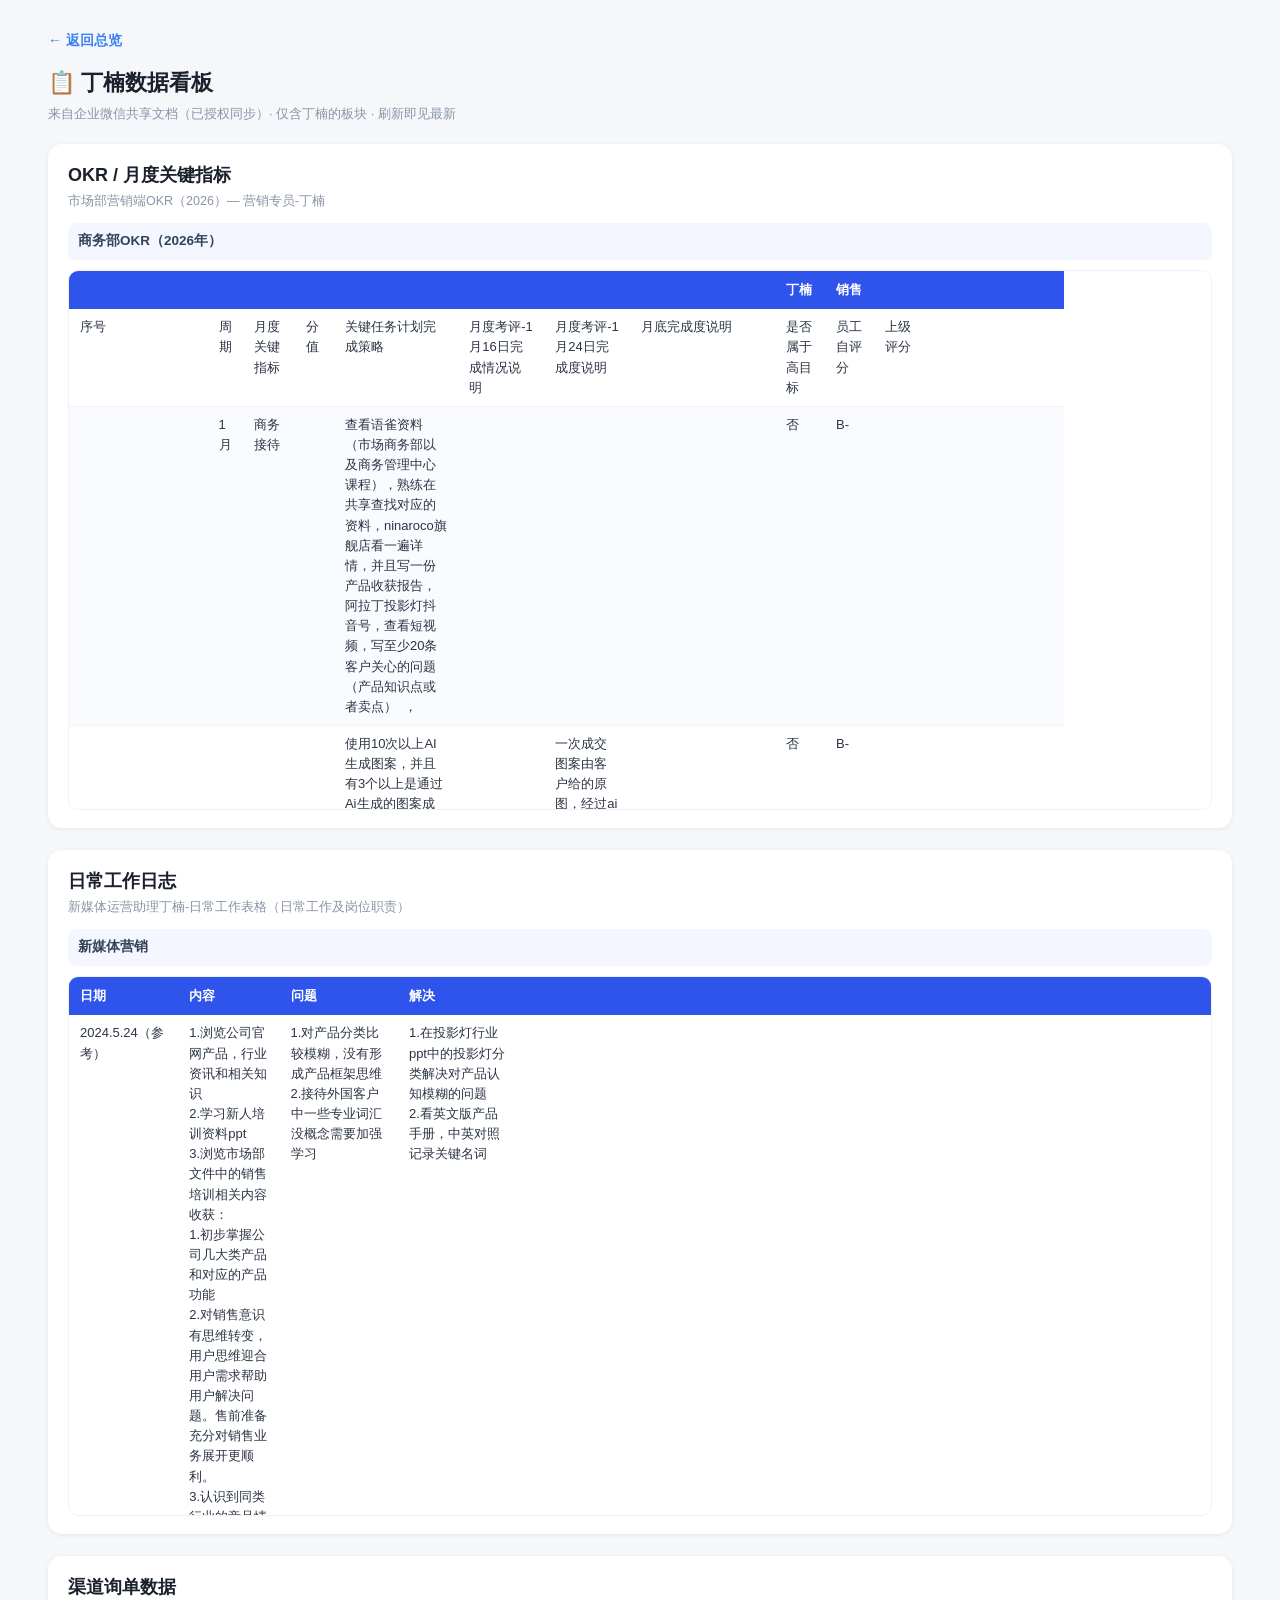
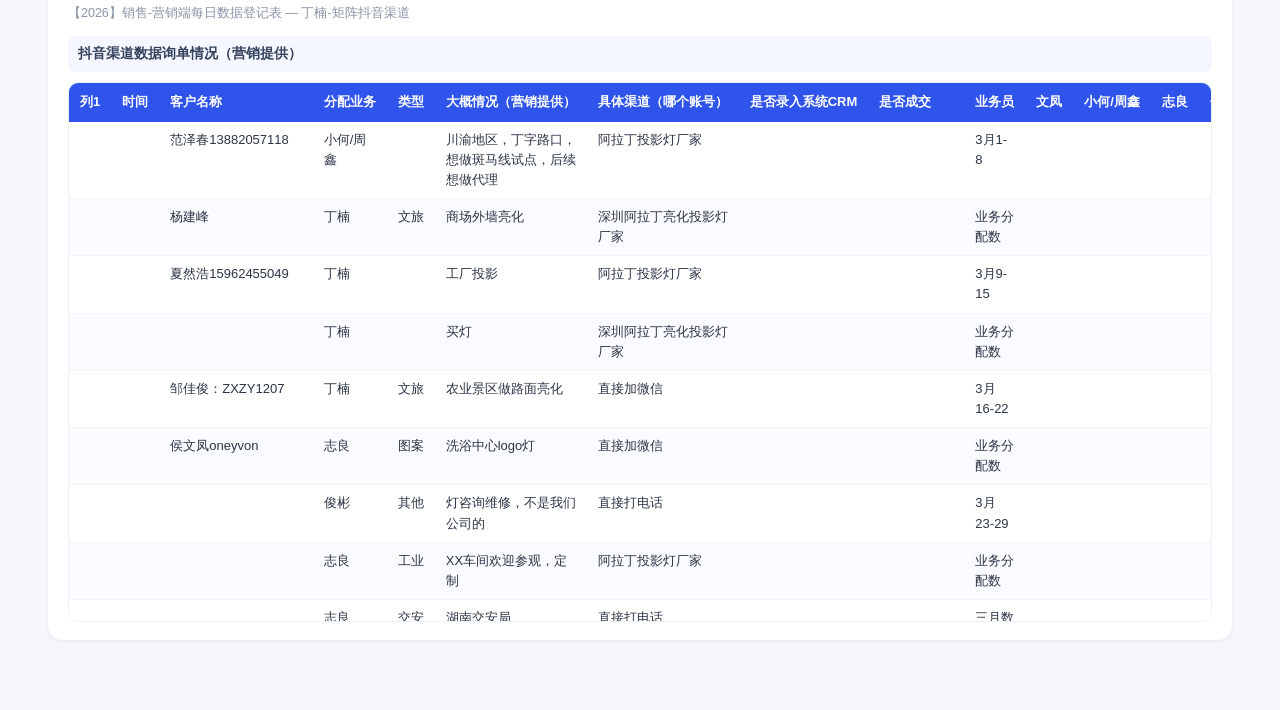
<file: dingnan.html>
<!DOCTYPE html>
<html lang="zh-CN">
<head>
<meta charset="UTF-8">
<meta name="viewport" content="width=device-width, initial-scale=1.0">
<title>丁楠数据看板 · 工作台</title>
<link rel="stylesheet" href="assets/style.css?v=s7">
<style>
  .dn-wrap{max-width:1240px;margin:0 auto;padding:24px 28px 48px;}
  .dn-back{display:inline-block;margin:6px 0 14px;color:#3b82f6;text-decoration:none;font-weight:600;font-size:14px;}
  .dn-back:hover{text-decoration:underline;}
  .dn-title{margin:0 0 4px;font-size:22px;}
  .dn-desc{color:#8a94a6;font-size:13px;margin-bottom:20px;}
  .dn-section{background:#fff;border-radius:14px;padding:18px 20px;margin-bottom:22px;box-shadow:0 1px 4px rgba(20,30,60,.07);}
  .dn-section h2{margin:0 0 2px;font-size:18px;}
  .dn-sub{color:#8a94a6;font-size:12.5px;margin-bottom:12px;}
  .dn-cap{font-weight:700;color:#33415c;padding:8px 10px;font-size:13.5px;background:#f4f7ff;border-radius:8px;margin-bottom:10px;}
  .dn-scroll{overflow:auto;max-height:540px;border:1px solid #eef1f6;border-radius:10px;}
  table.dn{border-collapse:collapse;width:100%;font-size:13px;min-width:780px;}
  table.dn thead th{position:sticky;top:0;background:#2f54eb;color:#fff;padding:9px 11px;text-align:left;white-space:nowrap;z-index:2;font-weight:600;}
  table.dn td{padding:8px 11px;border-bottom:1px solid #f2f4f8;white-space:pre-wrap;vertical-align:top;color:#2b3445;}
  table.dn tbody tr:nth-child(even){background:#fafbff;}
  table.dn tbody tr:hover{background:#eef3ff;}
  @media (prefers-color-scheme: dark){
    .dn-section{background:#1c2333;box-shadow:none;border:1px solid #2a3346;}
    .dn-sub,.dn-desc{color:#8a94a6;}
    .dn-cap{background:#232c40;color:#cdd6e8;}
    table.dn td{color:#dbe3f2;border-bottom:1px solid #28324a;}
    table.dn tbody tr:nth-child(even){background:#20283a;}
    table.dn tbody tr:hover{background:#2a3550;}
    .dn-scroll{border-color:#2a3346;}
  }
</style>
</head>
<body>
<div class="dn-wrap">
  <a class="dn-back" href="index.html">← 返回总览</a>
  <h1 class="dn-title">📋 丁楠数据看板</h1>
  <div class="dn-desc">来自企业微信共享文档（已授权同步）· 仅含丁楠的板块 · 刷新即见最新</div>
  <div id="dnContainer"></div>
</div>
<script src="assets/dingnan_data.js?v=s7"></script>
<script>
(function(){
  var D = window.WB_DINGNAN || {};
  var order = [['okr','OKR / 月度关键指标'],['worklog','日常工作日志'],['inquiry','渠道询单数据']];
  var c = document.getElementById('dnContainer');
  if(!Object.keys(D).length){
    c.innerHTML = '<div class="dn-section"><div class="dn-sub">数据未加载，请刷新页面。</div></div>';
    return;
  }
  order.forEach(function(pair){
    var key = pair[0], label = pair[1];
    var sheet = D[key]; if(!sheet || !sheet.rows) return;
    var sec = document.createElement('div'); sec.className='dn-section';
    var h = document.createElement('h2'); h.textContent = label; sec.appendChild(h);
    var sub = document.createElement('div'); sub.className='dn-sub'; sub.textContent = sheet.title || ''; sec.appendChild(sub);
    var rows = sheet.rows || [];
    var cap = (rows[0] && rows[0][0]) ? rows[0][0] : '';
    if(cap){ var cp=document.createElement('div'); cp.className='dn-cap'; cp.textContent=cap; sec.appendChild(cp); }
    var head = rows[1] || rows[0] || [];
    var scroll=document.createElement('div'); scroll.className='dn-scroll';
    var tbl=document.createElement('table'); tbl.className='dn';
    var thead=document.createElement('thead'); var trh=document.createElement('tr');
    head.forEach(function(hc){ var th=document.createElement('th'); th.textContent=hc||''; trh.appendChild(th); });
    thead.appendChild(trh); tbl.appendChild(thead);
    var tbody=document.createElement('tbody');
    for(var i=2;i<rows.length;i++){
      var tr=document.createElement('tr');
      (rows[i]||[]).forEach(function(cell){ var td=document.createElement('td'); td.textContent=cell||''; tr.appendChild(td); });
      tbody.appendChild(tr);
    }
    tbl.appendChild(tbody); scroll.appendChild(tbl); sec.appendChild(scroll);
    c.appendChild(sec);
  });
})();
</script>
</body>
</html>
</file>
<file: assets/style.css>
:root {
    --primary-blue: #1a3a5c;
    --secondary-blue: #2c5282;
    --accent-blue: #3182ce;
    --light-blue: #e6f0fa;
    --bg-gray: #f5f7fa;
    --card-bg: #ffffff;
    --text-primary: #1a202c;
    --text-secondary: #4a5568;
    --text-muted: #718096;
    --border-color: #e2e8f0;
    --success: #38a169;
    --warning: #dd6b20;
    --danger: #e53e3e;
    --shadow-sm: 0 1px 3px rgba(0,0,0,0.08);
    --shadow-md: 0 4px 12px rgba(0,0,0,0.1);
    --radius: 12px;
}

/* ---------- 深色模式 ---------- */
[data-theme="dark"] {
    --primary-blue: #0f2438;
    --secondary-blue: #173450;
    --accent-blue: #4a9be8;
    --light-blue: #16263a;
    --bg-gray: #0d1117;
    --card-bg: #161b22;
    --text-primary: #e6edf3;
    --text-secondary: #b0b8c4;
    --text-muted: #8b949e;
    --border-color: #2d333b;
    --success: #3fb950;
    --warning: #f0883e;
    --danger: #f85149;
}
[data-theme="dark"] body { background: #010409; }
[data-theme="dark"] .module,
[data-theme="dark"] .mini-stat,
[data-theme="dark"] .metric-card,
[data-theme="dark"] .portal-col,
[data-theme="dark"] .portal-link,
[data-theme="dark"] .kr-card,
[data-theme="dark"] .log-item,
[data-theme="dark"] .cal-day,
[data-theme="dark"] .metric-mini,
[data-theme="dark"] .big-number,
[data-theme="dark"] .learning-item,
[data-theme="dark"] .doc-item,
[data-theme="dark"] .doc-row,
[data-theme="dark"] .fz-drop,
[data-theme="dark"] .fz-item,
[data-theme="dark"] .donut-inner,
[data-theme="dark"] .tag,
[data-theme="dark"] .tip-box {
    background: var(--card-bg) !important;
    color: var(--text-primary);
}
[data-theme="dark"] .tip-box { background: #1c2128 !important; color: #d9b44a; }
[data-theme="dark"] input,
[data-theme="dark"] select,
[data-theme="dark"] textarea {
    background: #0d1117 !important;
    color: var(--text-primary) !important;
    border-color: var(--border-color) !important;
}
[data-theme="dark"] .inquiry-table td { background: var(--card-bg); }
[data-theme="dark"] .portal-link { border-color: var(--border-color); }
[data-theme="dark"] .kr-card { border-color: var(--border-color); }
[data-theme="dark"] .page-header { box-shadow: none; }

* { margin: 0; padding: 0; box-sizing: border-box; }

html { scroll-behavior: smooth; }

body {
    font-family: -apple-system, BlinkMacSystemFont, "Segoe UI", "PingFang SC", "Hiragino Sans GB", "Microsoft YaHei", sans-serif;
    background: var(--bg-gray);
    color: var(--text-primary);
    line-height: 1.55;
    padding: 0;
    overflow-x: hidden;
}

/* ---------- 页面头部（紧凑） ---------- */
.page-header {
    background: linear-gradient(135deg, var(--primary-blue) 0%, var(--secondary-blue) 100%);
    color: white;
    padding: 18px 26px;
    border-radius: var(--radius);
    margin-bottom: 18px;
    box-shadow: var(--shadow-md);
    display: flex;
    align-items: center;
    justify-content: space-between;
}
.page-header .ph-left { display: flex; align-items: center; gap: 12px; }
.page-header .ph-icon { font-size: 27px; }
.page-header h1 { font-size: 22px; font-weight: 700; letter-spacing: .5px; }
.page-header .ph-sub { font-size: 14px; opacity: .82; margin-top: 2px; }
.page-header .ph-date { text-align: right; font-size: 15px; opacity: .9; }
.page-header .ph-date .d-main { font-size: 18px; font-weight: 600; }

/* ---------- 首页总览 ---------- */
.overview-metrics {
    display: grid;
    grid-template-columns: repeat(auto-fit, minmax(160px, 1fr));
    gap: 12px;
    margin-bottom: 20px;
}
.mini-stat {
    background: var(--card-bg);
    border-radius: var(--radius);
    padding: 14px 16px;
    box-shadow: var(--shadow-sm);
    border-left: 4px solid var(--accent-blue);
}
.mini-stat.success { border-left-color: var(--success); }
.mini-stat.warning { border-left-color: var(--warning); }
.mini-stat.danger { border-left-color: var(--danger); }
.mini-stat .ms-label { font-size: 14px; color: var(--text-muted); margin-bottom: 4px; font-weight: 500; }
.mini-stat .ms-value { font-size: 23px; font-weight: 700; color: var(--primary-blue); }
.mini-stat .ms-value small { font-size: 14px; color: var(--text-muted); font-weight: 400; }

/* ---------- 总览页专属 ---------- */
.section-label {
    font-size: 15px; font-weight: 700; color: var(--text-secondary);
    margin: 24px 2px 12px; padding-left: 10px; line-height: 1;
    border-left: 3px solid var(--accent-blue);
}

/* 欢迎横幅 */
.ov-hero {
    display: flex; align-items: center; justify-content: space-between; gap: 16px;
    background: linear-gradient(135deg, var(--primary-blue), var(--secondary-blue));
    color: #fff; border-radius: var(--radius); padding: 22px 24px;
    box-shadow: var(--shadow-md); margin-bottom: 4px;
}
.ov-hero-text { flex: 1; min-width: 0; }
.ov-hero-h { font-size: 21px; font-weight: 700; margin-bottom: 6px; letter-spacing: .3px; }
.ov-hero-sub { font-size: 15px; opacity: .88; line-height: 1.6; }
.ov-hero-badge {
    flex-shrink: 0; background: rgba(255,255,255,.16);
    padding: 10px 16px; border-radius: 999px; font-size: 15px; font-weight: 600;
    border: 1px solid rgba(255,255,255,.28); white-space: nowrap;
}
[data-theme="dark"] .ov-hero { background: linear-gradient(135deg, #173450, #1a3a5c); }

/* 进度看板 */
.ov-progress-grid {
    display: grid; grid-template-columns: repeat(4, 1fr); gap: 12px; margin-bottom: 4px;
}
.ov-progress-card {
    background: var(--card-bg); border: 1px solid var(--border-color);
    border-radius: var(--radius); padding: 16px; box-shadow: var(--shadow-sm);
}
.ovp-head { display: flex; align-items: center; justify-content: space-between; gap: 8px; }
.ovp-label { font-size: 15px; font-weight: 600; color: var(--text-secondary); }
.ovp-pct { font-size: 19px; font-weight: 700; color: var(--accent-blue); white-space: nowrap; }
.ovp-nums { margin-top: 8px; font-size: 14px; color: var(--text-muted); }
.ovp-nums .ovp-done { font-size: 22px; font-weight: 700; color: var(--text-primary); }
.ovp-bar { border-radius: 3px; }

/* 两栏：快捷入口 + 最新询单 */
.ov-two-col {
    display: grid; grid-template-columns: 1.4fr 1fr; gap: 16px; margin-top: 4px;
}

/* 快捷入口网格 */
.ov-nav-grid {
    display: grid; grid-template-columns: repeat(2, 1fr); gap: 10px;
}
.ov-nav-card {
    display: flex; align-items: center; gap: 12px;
    padding: 12px 14px; border-radius: 10px;
    background: var(--bg-gray); border: 1px solid var(--border-color);
    text-decoration: none; color: var(--text-primary);
    transition: transform .15s ease, box-shadow .15s ease, border-color .15s ease, background .15s ease;
}
.ov-nav-card:hover {
    transform: translateY(-2px); box-shadow: var(--shadow-md);
    border-color: var(--accent-blue); background: var(--light-blue);
}
.ov-nav-ico {
    font-size: 23px; width: 42px; height: 42px; flex-shrink: 0;
    display: flex; align-items: center; justify-content: center;
    background: var(--card-bg); border-radius: 10px; box-shadow: var(--shadow-sm);
}
[data-theme="dark"] .ov-nav-ico { background: #0d1117; }
.ov-nav-meta { display: flex; flex-direction: column; min-width: 0; }
.ov-nav-title { font-size: 15px; font-weight: 600; color: var(--text-primary); }
.ov-nav-desc { font-size: 13px; color: var(--text-muted); margin-top: 2px; }

/* 最新询单 */
.ov-recent { display: flex; flex-direction: column; gap: 10px; }
.ov-rec-card {
    border: 1px solid var(--border-color); border-radius: 10px;
    padding: 12px 14px; background: var(--bg-gray);
}
.ov-rec-top { display: flex; align-items: center; justify-content: space-between; gap: 8px; margin-bottom: 6px; }
.ov-rec-src { font-size: 14px; font-weight: 600; color: var(--secondary-blue); }
.ov-rec-date { font-size: 13px; color: var(--text-muted); white-space: nowrap; }
.ov-rec-cust { font-size: 15px; font-weight: 500; color: var(--text-primary); }
.ov-rec-need { font-size: 14px; color: var(--text-secondary); margin-top: 4px; line-height: 1.5; }

@media (max-width: 920px) {
    .ov-progress-grid { grid-template-columns: repeat(2, 1fr); }
    .ov-two-col { grid-template-columns: 1fr; }
}
@media (max-width: 560px) {
    .ov-progress-grid { grid-template-columns: 1fr; }
    .ov-nav-grid { grid-template-columns: 1fr; }
    .ov-hero { flex-direction: column; align-items: flex-start; }
    .ov-hero-badge { align-self: flex-start; }
}

.entry-grid {
    display: grid;
    grid-template-columns: repeat(auto-fill, minmax(230px, 1fr));
    gap: 14px;
}
.entry-card {
    background: var(--card-bg);
    border-radius: var(--radius);
    padding: 16px;
    box-shadow: var(--shadow-sm);
    text-decoration: none;
    color: inherit;
    display: flex;
    align-items: center;
    gap: 14px;
    transition: transform .18s, box-shadow .18s;
    border: 1px solid transparent;
}
.entry-card:hover { transform: translateY(-3px); box-shadow: var(--shadow-md); border-color: var(--light-blue); }
.entry-card .ec-icon {
    width: 46px; height: 46px; border-radius: 12px; flex-shrink: 0;
    display: flex; align-items: center; justify-content: center; font-size: 25px;
    background: linear-gradient(135deg, var(--accent-blue), var(--secondary-blue));
    color: white;
}
.entry-card .ec-title { font-size: 16.5px; font-weight: 600; color: var(--text-primary); }
.entry-card .ec-desc { font-size: 14px; color: var(--text-muted); margin-top: 2px; }
.entry-card .ec-arrow { margin-left: auto; color: var(--accent-blue); font-size: 21px; }
.entry-group-label {
    grid-column: 1 / -1;
    font-size: 15px; font-weight: 700; color: var(--secondary-blue);
    padding: 6px 2px 2px; display: flex; align-items: center; gap: 8px;
    border-bottom: 2px solid var(--light-blue); margin-bottom: 4px;
}

/* ---------- 模块卡片 ---------- */
.module {
    background: var(--card-bg);
    border-radius: var(--radius);
    box-shadow: var(--shadow-sm);
    overflow: hidden;
    margin-bottom: 18px;
}
.module-header {
    background: linear-gradient(90deg, var(--light-blue), transparent);
    padding: 13px 18px;
    border-bottom: 1px solid var(--border-color);
    display: flex;
    align-items: center;
    justify-content: space-between;
}
.module-title { font-size: 16.5px; font-weight: 600; color: var(--primary-blue); display: flex; align-items: center; gap: 8px; }
.module-title .icon { font-size: 19px; }
.module-body { padding: 16px 18px; }

/* ---------- 统计卡片（旧，保留兼容） ---------- */
.stats-row { display: grid; grid-template-columns: repeat(auto-fit, minmax(200px, 1fr)); gap: 16px; margin-bottom: 24px; }
.stat-card { background: var(--card-bg); border-radius: var(--radius); padding: 20px 24px; box-shadow: var(--shadow-sm); border-left: 4px solid var(--accent-blue); }
.stat-card.success { border-left-color: var(--success); }
.stat-card.warning { border-left-color: var(--warning); }
.stat-card.danger { border-left-color: var(--danger); }
.stat-label { font-size: 15px; color: var(--text-muted); margin-bottom: 6px; font-weight: 500; }
.stat-value { font-size: 28px; font-weight: 700; color: var(--primary-blue); }
.stat-value small { font-size: 15.5px; color: var(--text-muted); font-weight: 400; }
.stat-progress { margin-top: 10px; height: 6px; background: var(--border-color); border-radius: 3px; overflow: hidden; }
.stat-progress-bar { height: 100%; background: linear-gradient(90deg, var(--accent-blue), var(--secondary-blue)); }

/* ---------- 双栏网格 ---------- */
.main-grid { display: grid; grid-template-columns: 1fr 1fr; gap: 18px; margin-bottom: 18px; }
.full-width { grid-column: 1 / -1; }

/* ---------- 外媒更新：左右两栏 ---------- */
.social-grid { display: grid; grid-template-columns: 1.15fr 1fr; gap: 18px; align-items: start; margin-bottom: 18px; }
.social-side { display: flex; flex-direction: column; gap: 18px; }

/* 链接卡片 */
.tool-link {
    display: flex; align-items: center; gap: 8px;
    padding: 9px 12px; background: var(--bg-gray);
    border-radius: 8px; text-decoration: none; color: var(--text-primary);
    font-size: 14.5px; font-weight: 500; border: 1px solid transparent;
    transition: all .18s;
}
.tool-link:hover { background: var(--light-blue); border-color: var(--accent-blue); color: var(--secondary-blue); transform: translateY(-1px); }
.tool-link .tl-icon { font-size: 16.5px; flex-shrink: 0; }
.tool-link .tl-text { flex: 1; }
.tool-link .tl-arrow { font-size: 14px; opacity: .5; }

/* 平台后台链接区块 */
.platform-block { border: 1px solid var(--border-color); border-radius: 10px; padding: 12px; margin-bottom: 12px; background: #fcfdff; }
.sub-block { margin-top: 18px; padding-top: 16px; border-top: 1px dashed var(--border-color); }
.sub-title { font-size: 15.5px; font-weight: 600; color: var(--primary-blue); display: flex; align-items: center; gap: 8px; margin-bottom: 12px; }
.platform-block:last-child { margin-bottom: 0; }
.pb-head { display: flex; align-items: center; gap: 6px; font-size: 15px; font-weight: 600; color: var(--primary-blue); margin-bottom: 10px; }
.link-row { display: flex; gap: 8px; }
.link-row .tool-link { flex: 1; }

/* ---------- 内容创作 / AI文案生成 ---------- */
.creator-form { display: flex; flex-direction: column; gap: 10px; }
.creator-row { display: flex; gap: 10px; }
.creator-row .creator-field { flex: 1; min-width: 0; }
.creator-field { display: flex; flex-direction: column; gap: 4px; }
.creator-field label { font-size: 14px; color: var(--text-secondary); font-weight: 500; }
.creator-field input, .creator-field select {
    padding: 8px 10px; border: 1px solid var(--border-color); border-radius: 8px;
    font-size: 15px; background: white; color: var(--text-primary); transition: border-color .2s;
    width: 100%;
}
.creator-field input:focus, .creator-field select:focus { outline: none; border-color: var(--accent-blue); box-shadow: 0 0 0 3px rgba(49,130,206,.1); }
.creator-actions { display: flex; gap: 8px; flex-wrap: wrap; margin-top: 2px; }
.btn-ai {
    padding: 9px 15px; border: none; border-radius: 8px; cursor: pointer; font-size: 15px; font-weight: 600;
    display: inline-flex; align-items: center; gap: 6px; transition: all .2s; white-space: nowrap;
}
.btn-ai.primary { background: linear-gradient(135deg, var(--accent-blue), var(--secondary-blue)); color: white; }
.btn-ai.primary:hover { box-shadow: 0 4px 12px rgba(49,130,206,.4); transform: translateY(-1px); }
.btn-ai.ghost { background: var(--bg-gray); color: var(--text-secondary); border: 1px solid var(--border-color); }
.btn-ai.ghost:hover { background: var(--light-blue); color: var(--secondary-blue); }
.creator-output {
    width: 100%; min-height: 132px; margin-top: 12px; padding: 12px;
    border: 1px solid var(--border-color); border-radius: 10px; font-size: 15px; line-height: 1.75;
    color: var(--text-primary); resize: vertical; background: #fcfdff; font-family: inherit;
}
.creator-output:focus { outline: none; border-color: var(--accent-blue); box-shadow: 0 0 0 3px rgba(49,130,206,.1); }
.creator-tip { font-size: 13.5px; color: var(--text-muted); margin-top: 8px; line-height: 1.7; }
.creator-tip b { color: var(--secondary-blue); }

/* 结构化结果展示（标题/正文/话题） */
.cc-result { margin-top: 14px; display: grid; grid-template-columns: 1fr 1fr 1fr; gap: 12px; }
.cc-result-item { background: #fcfdff; border: 1px solid var(--border-color); border-radius: 10px; padding: 10px 12px; }
.cc-rlabel { font-size: 14px; font-weight: 700; color: var(--secondary-blue); margin-bottom: 6px; display: flex; align-items: center; gap: 6px; }
.cc-box {
    width: 100%; border: none; background: transparent; resize: vertical;
    font-size: 15px; line-height: 1.75; color: var(--text-primary); font-family: inherit;
    min-height: 46px; padding: 0;
}
.cc-box:focus { outline: none; }
.cc-box::placeholder { color: #aab4c0; }
.cc-result-item:first-child .cc-box { font-size: 16.5px; font-weight: 700; color: var(--primary-blue); min-height: 26px; }
#ccTags { color: var(--accent-blue); }

/* ---------- 平台图标 ---------- */
.platform-icons { display: flex; gap: 10px; flex-wrap: wrap; margin-bottom: 12px; }
.platform-tag { display: inline-flex; align-items: center; gap: 6px; padding: 5px 12px; background: var(--light-blue); color: var(--secondary-blue); border-radius: 20px; font-size: 14px; font-weight: 500; }

/* ---------- 发布日历 ---------- */
.publish-calendar { display: grid; grid-template-columns: repeat(7, 1fr); gap: 5px; margin-top: 10px; }
.cal-day { text-align: center; padding: 7px 3px; border-radius: 8px; font-size: 14px; background: var(--bg-gray); min-height: 46px; display: flex; flex-direction: column; align-items: center; justify-content: center; }
.cal-day.header { font-weight: 600; color: var(--text-muted); background: transparent; font-size: 13px; }
.cal-day.today { background: var(--light-blue); color: var(--secondary-blue); font-weight: 600; }
.cal-day .count { font-size: 12px; color: var(--accent-blue); margin-top: 2px; }
.cal-day.done { background: #d1fae5; color: #065f46; }
.cal-day.published { background: #d1fae5; color: #065f46; font-weight: 600; }
.cal-day.published .count { color: #065f46; }
.cal-day.clickable { cursor: pointer; transition: box-shadow .15s, transform .15s; }
.cal-day.clickable:hover { box-shadow: inset 0 0 0 2px var(--accent-blue); transform: translateY(-1px); }
.cal-day.updated { background: #d1fae5; color: #065f46; font-weight: 600; }
.cal-day.notupdated { background: #fee2e2; color: #9b2c2c; }
.cal-day .cd-num { font-size: 15px; font-weight: 600; line-height: 1; }
.cal-day .cal-platforms { display: flex; gap: 2px; flex-wrap: wrap; justify-content: center; margin-top: 3px; }
.cal-day .cal-pf { font-size: 13px; line-height: 1; padding: 2px 3px; border-radius: 6px; background: var(--border-color); opacity: .5; cursor: pointer; transition: all .15s; }
.cal-day .cal-pf.on { opacity: 1; background: var(--accent-blue); }
.cal-day .cal-status { font-size: 11px; margin-top: 2px; font-weight: 600; }

/* 发布日历：翻页月历 */
.cal-nav { display: flex; align-items: center; justify-content: center; gap: 16px; margin: 12px 0 4px; }
.cal-nav button {
    width: 34px; height: 34px; border-radius: 50%; border: 1px solid var(--border-color);
    background: var(--card-bg); color: var(--text-secondary); font-size: 14px; cursor: pointer;
    display: inline-flex; align-items: center; justify-content: center; transition: all .15s;
}
.cal-nav button:hover { background: var(--light-blue); color: var(--secondary-blue); border-color: var(--accent-blue); }
.cal-nav .cal-label { font-size: 16.5px; font-weight: 700; color: var(--text-primary); min-width: 140px; text-align: center; }
.cal-hint { text-align: center; font-size: 14px; color: var(--text-muted); margin: 4px 0 2px; }
.cal-hint b { font-weight: 700; }

/* ---------- 产品列表（可直接编辑） ---------- */
.product-list { list-style: none; display: flex; flex-direction: column; gap: 10px; }
.product-item { display: block; padding: 12px 14px; border: 1px solid var(--border-color); border-radius: 10px; background: var(--card-bg); }
.product-top { display: flex; align-items: center; gap: 8px; }
.product-name { flex: 1; font-size: 15px; font-weight: 600; color: var(--text-primary); border: 1px solid var(--border-color); border-radius: 7px; padding: 7px 9px; background: var(--bg-gray); min-width: 0; }
.product-name:focus, .product-detail:focus { outline: none; border-color: var(--accent-blue); box-shadow: 0 0 0 3px rgba(49,130,206,.12); }
.product-detail { width: 100%; box-sizing: border-box; font-size: 14px; color: var(--text-secondary); border: 1px solid var(--border-color); border-radius: 7px; padding: 6px 9px; margin-top: 8px; background: var(--bg-gray); }
.product-bottom { display: flex; align-items: center; justify-content: space-between; gap: 10px; margin-top: 10px; flex-wrap: wrap; }
.product-status { font-size: 14px; padding: 6px 10px; border-radius: 8px; font-weight: 600; border: 1px solid transparent; cursor: pointer; }
.status-pending { background: #fef3c7; color: #92400e; }
.status-done { background: #d1fae5; color: #065f46; }
.status-review { background: #dbeafe; color: #1e40af; }
.product-del { flex-shrink: 0; width: 32px; height: 32px; border: none; border-radius: 8px; background: #fee2e2; color: #dc2626; cursor: pointer; font-size: 15.5px; line-height: 1; }
.product-del:hover { background: #fecaca; }
.btn-add-prod { display: block; width: 100%; margin-top: 12px; padding: 10px; border: 1px dashed var(--accent-blue); border-radius: 9px; background: transparent; color: var(--accent-blue); font-size: 15px; font-weight: 600; cursor: pointer; }
.btn-add-prod:hover { background: var(--light-blue); }
/* 产品按月分组 + 折叠 */
.prod-month { margin-bottom: 12px; border: 1px solid var(--border-color); border-radius: 10px; overflow: hidden; background: var(--card-bg); }
.prod-month:last-of-type { margin-bottom: 4px; }
.pm-head {
    display: flex; align-items: center; gap: 8px; padding: 11px 14px;
    background: var(--light-blue); cursor: pointer; user-select: none;
    transition: background .15s;
}
.pm-head:hover { background: #d7e8f7; }
[data-theme="dark"] .pm-head:hover { background: #1d3047; }
.pm-caret { font-size: 14px; color: var(--secondary-blue); width: 14px; text-align: center; transition: transform .15s; flex-shrink: 0; }
.pm-name { flex: 1; font-size: 15.5px; font-weight: 700; color: var(--text-primary); outline: none; border-radius: 4px; padding: 2px 4px; min-width: 0; }
.pm-name:focus { background: var(--card-bg); box-shadow: 0 0 0 2px var(--accent-blue); }
.pm-count { font-size: 14px; font-weight: 600; color: var(--text-muted); background: var(--bg-gray); border: 1px solid var(--border-color); border-radius: 999px; padding: 2px 10px; flex-shrink: 0; }
.pm-body { padding: 12px 14px; }
.prod-month.collapsed .pm-body { display: none; }
.prod-month.collapsed .pm-caret { transform: rotate(-90deg); }
.btn-add-month { display: block; width: 100%; margin: 4px 0 14px; padding: 10px; border: 1px dashed var(--success); border-radius: 9px; background: transparent; color: var(--success); font-size: 15px; font-weight: 600; cursor: pointer; }
.btn-add-month:hover { background: rgba(56,161,105,.08); }
.product-note { font-size: 15px; color: var(--text-secondary); background: var(--bg-gray); border: 1px dashed var(--border-color); border-radius: 8px; padding: 11px 13px; margin-top: 14px; cursor: text; line-height: 1.7; transition: border-color .18s, box-shadow .18s; }
.product-note:focus { outline: none; border-color: var(--accent-blue); border-style: solid; box-shadow: 0 0 0 3px rgba(49,130,206,.12); }

/* 每产品主图视频位 */
.product-videos { display: flex; gap: 6px; flex-wrap: wrap; margin-top: 4px; }
.pv-tag {
    display: inline-flex; align-items: center; gap: 4px;
    padding: 4px 8px; background: var(--bg-gray); color: var(--text-secondary);
    border: 1px solid var(--border-color); border-radius: 8px; font-size: 14px;
}
.pv-tag input[type="checkbox"] { accent-color: var(--accent-blue); cursor: pointer; }

/* 紧凑模块（AI视频工具缩小） */
.module-compact .module-body { padding: 12px 14px; }
.module-compact .tool-link { padding: 7px 10px; font-size: 14px; }

/* ---------- 任务看板 ---------- */
.task-board { overflow-x: auto; }
.task-table { width: 100%; border-collapse: collapse; font-size: 15px; }
.task-table th { background: var(--light-blue); color: var(--primary-blue); padding: 10px 10px; text-align: left; font-weight: 600; font-size: 14px; white-space: nowrap; }
.task-table td { padding: 10px; border-bottom: 1px solid var(--border-color); vertical-align: top; }
.task-table tr:hover td { background: #fafbfc; }
.day-cell { font-weight: 600; color: var(--secondary-blue); white-space: nowrap; }
.task-list-cell { font-size: 14px; line-height: 1.8; }
.task-item { display: block; padding: 2px 0; }
.task-item::before { content: "▸"; color: var(--accent-blue); margin-right: 4px; }

/* ---------- 询单登记表 ---------- */
.inquiry-table-wrapper { overflow-x: auto; }
.inquiry-table { width: 100%; border-collapse: collapse; font-size: 15px; min-width: 720px; table-layout: fixed; }
.inquiry-table th { background: var(--primary-blue); color: white; padding: 10px; text-align: left; font-weight: 600; font-size: 14px; white-space: nowrap; }
.inquiry-table td { padding: 8px; border-bottom: 1px solid var(--border-color); vertical-align: middle; }
.inquiry-table tr:hover td { background: #f8fafc; }
.inquiry-table input, .inquiry-table select { width: 100%; padding: 7px 9px; border: 1px solid var(--border-color); border-radius: 6px; font-size: 14px; background: white; transition: border-color .2s; }
.inquiry-table input:focus, .inquiry-table select:focus { outline: none; border-color: var(--accent-blue); box-shadow: 0 0 0 3px rgba(49,130,206,.1); }
.inquiry-table td:last-child { text-align: center; }
.row-del { background: #fee2e2; border: none; color: #dc2626; border-radius: 6px; padding: 4px 8px; cursor: pointer; font-size: 15px; line-height: 1; transition: background .18s; }
.row-del:hover { background: #fecaca; }
.btn-add-row { margin-top: 12px; padding: 9px 22px; background: var(--accent-blue); color: white; border: none; border-radius: 8px; cursor: pointer; font-size: 15px; font-weight: 500; transition: background .2s; }
.btn-add-row:hover { background: var(--secondary-blue); }

/* 模块折叠 */
.module-header-right { display: flex; align-items: center; gap: 8px; }
.module-toggle { width: 30px; height: 30px; border: none; background: var(--light-blue); color: var(--secondary-blue); border-radius: 8px; cursor: pointer; font-size: 16.5px; line-height: 1; transition: all .18s; }
.module-toggle:hover { background: var(--accent-blue); color: #fff; }
.module-toggle.collapsed { transform: rotate(-90deg); }
.module-body.collapsed { display: none; }

/* 询单筛选栏 */
.filter-bar { display: flex; flex-wrap: wrap; gap: 16px; margin-bottom: 12px; padding: 10px 12px; background: var(--bg-gray); border-radius: 10px; }
.filter-group { display: flex; align-items: center; gap: 6px; flex-wrap: wrap; }
.fg-label { font-size: 14px; font-weight: 600; color: var(--text-muted); }
.filter-btn { padding: 5px 13px; border: 1px solid var(--border-color); background: #fff; border-radius: 16px; cursor: pointer; font-size: 14px; color: var(--text-secondary); transition: all .18s; }
.filter-btn:hover { border-color: var(--accent-blue); color: var(--secondary-blue); }
.filter-btn.active { background: var(--accent-blue); color: #fff; border-color: var(--accent-blue); }
.filter-source { padding: 5px 10px; border: 1px solid var(--border-color); border-radius: 8px; font-size: 14px; background: #fff; color: var(--text-primary); }

/* 来源分布 chips */
.source-chips { display: flex; flex-wrap: wrap; gap: 10px; align-items: stretch; }
.source-chip { display: inline-flex; align-items: center; gap: 8px; padding: 11px 18px; min-height: 44px; border: 1.5px solid var(--border-color); background: #fff; border-radius: 24px; cursor: pointer; font-size: 15.5px; font-weight: 600; color: var(--text-secondary); transition: all .18s; user-select: none; }
.source-chip:hover { border-color: var(--accent-blue); color: var(--secondary-blue); background: #f5faff; }
.source-chip.active { background: var(--accent-blue); color: #fff; border-color: var(--accent-blue); box-shadow: 0 4px 14px rgba(49,130,206,.28); }
.source-chip .cnt { display: inline-flex; align-items: center; justify-content: center; min-width: 24px; height: 24px; padding: 0 7px; border-radius: 12px; background: var(--bg-gray); font-size: 14px; font-weight: 700; color: var(--text-secondary); }
.source-chip.active .cnt { background: rgba(255,255,255,.28); color: #fff; }
.source-chip.empty { opacity: .55; }
.source-row { display: flex; align-items: center; flex-wrap: wrap; gap: 10px; }
.source-clear { display: none; padding: 11px 18px; min-height: 44px; border: 1.5px solid #fca5a5; background: #fff; border-radius: 24px; cursor: pointer; font-size: 15px; font-weight: 600; color: #dc2626; transition: all .18s; }
.source-clear:hover { background: #fef2f2; }
.source-clear.show { display: inline-flex; align-items: center; }
.source-result { margin-top: 12px; font-size: 15px; color: var(--text-secondary); }
.source-result b { color: var(--accent-blue); }
.filter-btn { padding: 7px 15px; border: 1px solid var(--border-color); background: #fff; border-radius: 16px; cursor: pointer; font-size: 15px; color: var(--text-secondary); transition: all .18s; }

/* ---------- 学习模块 ---------- */
.learning-item { display: flex; align-items: center; gap: 14px; padding: 12px; background: var(--bg-gray); border-radius: 10px; margin-bottom: 10px; }
.learning-icon { width: 42px; height: 42px; background: linear-gradient(135deg, var(--accent-blue), var(--secondary-blue)); border-radius: 10px; display: flex; align-items: center; justify-content: center; font-size: 21px; color: white; flex-shrink: 0; }
.learning-content { flex: 1; }
.learning-title { font-size: 15.5px; font-weight: 600; color: var(--text-primary); }
.learning-desc { font-size: 14px; color: var(--text-muted); margin-top: 2px; }
.learning-status { font-size: 14px; padding: 4px 12px; border-radius: 12px; font-weight: 500; background: #e2e8f0; color: var(--text-secondary); }
.info-box { margin-top: 14px; padding: 12px; background: #f0f9ff; border-radius: 10px; border-left: 3px solid var(--accent-blue); font-size: 14px; color: var(--text-secondary); line-height: 1.8; }
.tip-box { margin-top: 12px; padding: 10px 12px; background: #fffbeb; border-radius: 8px; font-size: 14px; color: #92400e; display: flex; align-items: center; gap: 8px; }

/* ---------- 客户询单跟踪（外媒页，同步询单统计） ---------- */
.inquiry-track { display: flex; flex-direction: column; gap: 10px; }
.track-item { padding: 11px 13px; background: var(--bg-gray); border-radius: 10px; border-left: 3px solid var(--accent-blue); }
.track-top { display: flex; align-items: center; justify-content: space-between; gap: 8px; margin-bottom: 4px; }
.track-src { font-size: 15px; font-weight: 700; color: var(--primary-blue); }
.track-date { font-size: 13px; color: var(--text-muted); white-space: nowrap; }
.track-cust { font-size: 14.5px; color: var(--text-primary); line-height: 1.5; }
.track-dem { font-size: 14px; color: var(--text-secondary); line-height: 1.5; margin-top: 2px; }

/* ---------- 进度大数字 ---------- */
.big-number { text-align: center; padding: 22px 16px; background: var(--bg-gray); border-radius: 10px; }
.big-number .number { font-size: 42px; font-weight: 800; color: var(--primary-blue); line-height: 1; }
.big-number .label { font-size: 15px; color: var(--text-muted); margin-top: 6px; }
.big-number .target { font-size: 14px; color: var(--text-secondary); margin-top: 3px; }

/* ---------- 标签 ---------- */
.tag { display: inline-block; padding: 2px 8px; border-radius: 4px; font-size: 13px; font-weight: 500; }
.tag-blue { background: var(--light-blue); color: var(--secondary-blue); }
.tag-green { background: #d1fae5; color: #065f46; }
.tag-orange { background: #fef3c7; color: #92400e; }

/* ============ 侧边栏布局 ============ */
.layout { display: flex; min-height: 100vh; }
.sidebar {
    width: 166px; flex-shrink: 0;
    background: linear-gradient(180deg, var(--primary-blue) 0%, #142d47 100%);
    color: white; display: flex; flex-direction: column;
    position: sticky; top: 0; height: 100vh;
    box-shadow: 2px 0 16px rgba(0,0,0,.12); z-index: 100;
}
.sidebar-logo { padding: 16px 14px 12px; border-bottom: 1px solid rgba(255,255,255,.08); }
.sidebar-logo .logo-icon { font-size: 25px; margin-bottom: 5px; }
.sidebar-logo .logo-title { font-size: 15.5px; font-weight: 700; letter-spacing: .5px; }
.sidebar-logo .logo-sub { font-size: 12px; opacity: .65; margin-top: 2px; }
.nav-menu { flex: 1; padding: 10px 8px; overflow-y: auto; }
.nav-group-title { font-size: 13px; font-weight: 700; color: rgba(255,255,255,.9); padding: 12px 10px 5px; display: flex; align-items: center; gap: 7px; border-top: 1px solid rgba(255,255,255,.08); margin-top: 4px; }
.nav-group-title:first-of-type { border-top: none; margin-top: 0; }
.nav-item { display: flex; align-items: center; gap: 9px; padding: 9px 10px; border-radius: 8px; color: rgba(255,255,255,.78); text-decoration: none; font-size: 14.5px; font-weight: 500; transition: all .2s; margin-bottom: 2px; }
.nav-item:hover { background: rgba(255,255,255,.1); color: white; }
.nav-item.active { background: var(--accent-blue); color: white; box-shadow: 0 4px 12px rgba(49,130,206,.45); }
.nav-item .nav-icon { font-size: 17px; width: 20px; text-align: center; flex-shrink: 0; }
.sidebar-footer { padding: 12px 14px; border-top: 1px solid rgba(255,255,255,.08); font-size: 13px; opacity: .85; line-height: 1.5; }
.sidebar-actions { display: flex; gap: 8px; margin-bottom: 10px; }
.sidebar-btn {
    flex: 1; padding: 8px 6px; border: 1px solid rgba(255,255,255,.18);
    background: rgba(255,255,255,.08); color: #fff; border-radius: 8px;
    font-size: 14px; font-weight: 600; cursor: pointer; transition: all .18s;
    display: flex; align-items: center; justify-content: center; gap: 4px;
}
.sidebar-btn:hover { background: rgba(255,255,255,.18); }
.sidebar-clock { font-size: 14px; opacity: .85; font-variant-numeric: tabular-nums; letter-spacing: .3px; text-align: center; }
.content { flex: 1; padding: 20px; min-width: 0; }
.menu-toggle { display: none; position: fixed; top: 14px; left: 14px; z-index: 1000; width: 46px; height: 46px; border-radius: 11px; background: var(--primary-blue); color: white; border: none; font-size: 23px; cursor: pointer; box-shadow: var(--shadow-md); align-items: center; justify-content: center; }
.sidebar-overlay { display: none; position: fixed; inset: 0; background: rgba(0,0,0,.45); z-index: 99; }

/* ============ 数据看板卡片 ============ */
.data-card { background: var(--card-bg); border-radius: var(--radius); box-shadow: var(--shadow-sm); overflow: hidden; margin-bottom: 18px; }
.data-card-header { padding: 12px 18px; border-bottom: 1px solid var(--border-color); display: flex; align-items: center; justify-content: space-between; background: var(--light-blue); }
.data-card-title { font-size: 16.5px; font-weight: 600; color: var(--primary-blue); display: flex; align-items: center; gap: 8px; }
.data-card-body { padding: 16px 18px; }
.metric-row { display: flex; gap: 10px; flex-wrap: wrap; margin-bottom: 6px; }
.metric-mini { flex: 1; min-width: 78px; background: var(--bg-gray); border-radius: 10px; padding: 11px 12px; text-align: center; }
.metric-mini .m-value { font-size: 23px; font-weight: 800; color: var(--primary-blue); line-height: 1.1; }
.metric-mini .m-label { font-size: 13px; color: var(--text-muted); margin-top: 4px; }
.metric-mini .m-target { font-size: 12px; color: var(--text-secondary); }
.bar-chart { display: flex; align-items: flex-end; gap: 10px; height: 120px; padding: 12px 6px 0; border-bottom: 1px solid var(--border-color); }
.bar-col { flex: 1; display: flex; flex-direction: column; align-items: center; justify-content: flex-end; height: 100%; }
.bar { width: 64%; background: linear-gradient(180deg, var(--accent-blue), var(--secondary-blue)); border-radius: 4px 4px 0 0; min-height: 3px; }
.bar-label { font-size: 12px; color: var(--text-muted); margin-top: 6px; }
.donut-wrap { display: flex; align-items: center; gap: 14px; margin-top: 14px; }
.donut { width: 88px; height: 88px; border-radius: 50%; flex-shrink: 0; display: flex; align-items: center; justify-content: center; }
.donut-inner { width: 58px; height: 58px; border-radius: 50%; background: white; display: flex; align-items: center; justify-content: center; font-size: 14px; font-weight: 700; color: var(--primary-blue); text-align: center; line-height: 1.2; }
.legend { font-size: 14px; line-height: 1.95; flex: 1; }
.legend-item { display: flex; align-items: center; gap: 7px; }
.legend-dot { width: 10px; height: 10px; border-radius: 50%; flex-shrink: 0; }
.chart-title { font-size: 14px; color: var(--text-muted); margin: 14px 0 4px; font-weight: 500; }
.section-note { font-size: 14px; color: var(--text-muted); margin: 0 0 12px; }

/* ---------- 文档成果网格 ---------- */
.doc-grid { display: grid; grid-template-columns: repeat(auto-fill, minmax(200px, 1fr)); gap: 14px; }
.doc-item { padding: 16px; background: var(--bg-gray); border-radius: 10px; text-align: center; border: 2px dashed var(--border-color); }
.doc-item .d-icon { font-size: 32px; margin-bottom: 6px; }
.doc-item .d-name { font-size: 15px; font-weight: 600; color: var(--text-primary); }
.doc-item .d-status { font-size: 13px; color: var(--text-muted); margin-top: 3px; }

/* ---------- 交付物清单（竖向） ---------- */
.doc-list { display: flex; flex-direction: column; gap: 10px; }
.doc-row { display: flex; align-items: center; gap: 14px; padding: 13px 16px; background: var(--bg-gray); border-radius: 10px; border: 1px solid var(--border-color); transition: all .18s; }
.doc-row:hover { background: #f0f9ff; border-color: var(--light-blue); }
.doc-row .d-icon { font-size: 27px; flex-shrink: 0; }
.doc-row .d-info { flex: 1; min-width: 0; }
.doc-row .d-name { font-size: 15.5px; font-weight: 600; color: var(--text-primary); }
.doc-row .d-status { font-size: 13.5px; color: var(--text-muted); margin-top: 2px; }

/* ---------- 文件存放区 ---------- */
.file-zone { display: flex; flex-direction: column; gap: 12px; }
.fz-drop {
    border: 2px dashed var(--border-color); border-radius: 12px; padding: 22px 16px;
    text-align: center; cursor: pointer; background: var(--bg-gray);
    transition: all .18s; color: var(--text-secondary);
}
.fz-drop:hover, .fz-drop.drag { border-color: var(--accent-blue); background: rgba(49,130,206,.06); color: var(--secondary-blue); }
.fz-drop-icon { font-size: 27px; margin-bottom: 6px; }
.fz-drop-text { font-size: 15px; font-weight: 500; }
.fz-list { display: flex; flex-direction: column; gap: 8px; min-height: 1.6em; }
.fz-empty { font-size: 14.5px; color: var(--text-muted); padding: 10px 4px; text-align: center; }
.fz-item { display: flex; align-items: center; gap: 12px; padding: 10px 12px; background: var(--bg-gray); border: 1px solid var(--border-color); border-radius: 10px; }
.fz-ico { font-size: 23px; flex-shrink: 0; }
.fz-meta { flex: 1; min-width: 0; display: flex; flex-direction: column; }
.fz-name { font-size: 15px; font-weight: 600; color: var(--text-primary); overflow: hidden; text-overflow: ellipsis; white-space: nowrap; }
.fz-sub { font-size: 13px; color: var(--text-muted); margin-top: 2px; }
.fz-open { padding: 5px 14px; border: none; border-radius: 7px; background: var(--accent-blue); color: #fff; cursor: pointer; font-size: 14px; font-weight: 600; transition: background .18s; }
.fz-open:hover { background: var(--secondary-blue); }
.fz-del { padding: 5px 9px; border: none; border-radius: 7px; background: #fee2e2; color: #dc2626; cursor: pointer; font-size: 15px; line-height: 1; transition: background .18s; }
.fz-del:hover { background: #fecaca; }

/* ---------- 交付物模块（可增删） ---------- */
.module-add-btn { padding: 5px 12px; border: 1px solid var(--border-color); background: var(--accent-blue); color: #fff; border-radius: 8px; cursor: pointer; font-size: 14px; font-weight: 600; transition: background .18s; }
.module-add-btn:hover { background: var(--secondary-blue); }
.deliverable-list { display: flex; flex-direction: column; gap: 14px; }
.deliv-card { border: 1px solid var(--border-color); border-radius: 12px; overflow: hidden; background: var(--bg-gray); }
.deliv-head { display: flex; align-items: center; gap: 10px; padding: 10px 14px; background: linear-gradient(90deg, var(--light-blue), transparent); border-bottom: 1px solid var(--border-color); }
.deliv-name { flex: 1; min-width: 0; padding: 6px 10px; border: 1px solid transparent; border-radius: 8px; font-size: 15.5px; font-weight: 700; color: var(--primary-blue); background: transparent; transition: all .18s; }
.deliv-name:hover { border-color: var(--border-color); background: #fff; }
.deliv-name:focus { outline: none; border-color: var(--accent-blue); background: #fff; }
.deliv-del { flex-shrink: 0; width: 28px; height: 28px; border: none; border-radius: 8px; background: #fee2e2; color: #dc2626; cursor: pointer; font-size: 15.5px; line-height: 1; transition: background .18s; }
.deliv-del:hover { background: #fecaca; }
.deliv-body { padding: 14px; }

/* ---------- 空状态 ---------- */
.empty-state { text-align: center; padding: 30px 16px; color: var(--text-muted); }
.empty-state .icon { font-size: 42px; margin-bottom: 10px; opacity: .4; }

/* ---------- 页脚 ---------- */
.footer { text-align: center; padding: 18px; color: var(--text-muted); font-size: 14px; margin-top: 18px; border-top: 1px solid var(--border-color); }

/* ---------- 外媒更新：分区重排（清晰版） ---------- */
.social-section { margin-bottom: 22px; }
.social-section:last-of-type { margin-bottom: 0; }
.section-bar {
    display: flex; align-items: center; gap: 9px;
    font-size: 15.5px; font-weight: 700; color: var(--primary-blue);
    margin-bottom: 12px; padding-bottom: 7px; border-bottom: 2px solid var(--light-blue);
}
.section-bar .sb-index {
    width: 22px; height: 22px; border-radius: 6px; font-size: 14px;
    background: var(--secondary-blue); color: #fff;
    display: inline-flex; align-items: center; justify-content: center; flex-shrink: 0;
}
.two-col { display: grid; grid-template-columns: 1.25fr 1fr; gap: 18px; align-items: start; }
.two-col-stretch { display: grid; grid-template-columns: 1.25fr 1fr; gap: 18px; align-items: stretch; }
.two-col-wide { display: grid; grid-template-columns: 1.7fr 0.8fr; gap: 18px; align-items: start; }
.two-col-equal { display: grid; grid-template-columns: 1fr 1fr; gap: 18px; }
.col-left, .col-right { display: flex; flex-direction: column; gap: 18px; }
.col-right .module:last-child { margin-bottom: 0; }

/* 内容创作：表单两列 + 结果三列 */
.creator-grid { display: grid; grid-template-columns: 1fr 1fr; gap: 10px; }
.creator-field.col-2 { grid-column: 1 / -1; }

/* 外媒后台：网格 */
.link-grid { display: grid; grid-template-columns: repeat(3, 1fr); gap: 14px; }
.pb-links { display: flex; flex-direction: column; gap: 6px; }
.pb-links .tool-link { width: 100%; }

@media (max-width: 1100px) {
    .two-col { grid-template-columns: 1fr; }
    .link-grid { grid-template-columns: repeat(2, 1fr); }
}
@media (max-width: 680px) {
    .creator-grid { grid-template-columns: 1fr; }
    .cc-result { grid-template-columns: 1fr; }
    .link-grid { grid-template-columns: 1fr; }
}

/* ---------- 响应式 ---------- */
@media (max-width: 1024px) {
    .main-grid { grid-template-columns: 1fr; }
    .social-grid { grid-template-columns: 1fr; }
    .sidebar { position: fixed; left: -170px; transition: left .3s ease; z-index: 1000; }
    .sidebar.open { left: 0; }
    .menu-toggle { display: flex; }
    .sidebar-overlay.show { display: block; }
    .content { padding: 14px; padding-top: 72px; }
}
@media (max-width: 768px) {
    .page-header { padding: 16px; }
    .page-header h1 { font-size: 19px; }
    .overview-metrics { grid-template-columns: repeat(2, 1fr); }
}

@media print {
    body { background: white; padding: 0; }
    .module, .data-card, .entry-card { break-inside: avoid; box-shadow: none; border: 1px solid #ddd; }
    .btn-add-row, .menu-toggle, .sidebar { display: none; }
    .content { padding: 0; }
}

/* ---------- OKR / 工作日志 ---------- */
.okr-label { display: block; font-size: 14px; color: var(--text-secondary); font-weight: 600; margin-bottom: 6px; }
.okr-o { width: 100%; padding: 9px 11px; border: 1px solid var(--border-color); border-radius: 8px; font-size: 15px; background: white; }
.okr-o:focus { outline: none; border-color: var(--accent-blue); box-shadow: 0 0 0 3px rgba(49,130,206,.1); }
.kr-row { display: flex; align-items: center; gap: 8px; margin-bottom: 8px; }
.kr-check { width: 18px; height: 18px; flex-shrink: 0; accent-color: var(--accent-blue); }
.kr-input { padding: 4px 8px; border: 1px solid var(--border-color); border-radius: 8px; font-size: 15px; background: white; }
.kr-input:focus { outline: none; border-color: var(--accent-blue); box-shadow: 0 0 0 3px rgba(49,130,206,.1); }
.okr-progress-wrap { display: flex; align-items: center; gap: 10px; margin-top: 14px; }
.okr-progress-wrap .stat-progress { flex: 1; margin-top: 0; }
.okr-pct { font-size: 15px; font-weight: 700; color: var(--primary-blue); white-space: nowrap; }
.wp-row { margin-bottom: 10px; }
.wp-row label { display: block; font-size: 14px; color: var(--text-secondary); font-weight: 600; margin-bottom: 4px; }
.wp-row textarea { width: 100%; padding: 8px 10px; border: 1px solid var(--border-color); border-radius: 8px; font-size: 15px; background: white; resize: vertical; font-family: inherit; }
.wp-row textarea:focus { outline: none; border-color: var(--accent-blue); box-shadow: 0 0 0 3px rgba(49,130,206,.1); }
.log-input { width: 100%; padding: 9px 11px; border: 1px solid var(--border-color); border-radius: 8px; font-size: 15px; background: white; resize: vertical; font-family: inherit; }
.log-input:focus { outline: none; border-color: var(--accent-blue); box-shadow: 0 0 0 3px rgba(49,130,206,.1); }
.log-item { border: 1px solid var(--border-color); border-radius: 10px; padding: 12px; margin-bottom: 10px; background: #fcfdff; }
.log-meta { display: flex; align-items: center; justify-content: space-between; font-size: 14px; color: var(--text-muted); margin-bottom: 6px; }
.log-del { border: none; background: transparent; color: var(--danger); cursor: pointer; font-size: 14px; padding: 2px 6px; border-radius: 6px; }
.log-del:hover { background: #fde8e8; }
.log-text { font-size: 15px; line-height: 1.7; color: var(--text-primary); white-space: pre-wrap; word-break: break-word; }

/* 工作日志日历 */
.log-calendar { display: grid; grid-template-columns: repeat(7, 1fr); gap: 4px; }
.cal-row { display: contents; }
.cal-cell {
    text-align: center; padding: 6px 2px; border-radius: 8px;
    font-size: 14px; cursor: pointer; background: var(--bg-gray);
    transition: all .15s; min-height: 30px; display: flex; align-items: center; justify-content: center;
}
.cal-cell:hover { background: var(--light-blue); }
.cal-cell.cal-head { font-weight: 600; color: var(--text-muted); background: transparent; cursor: default; font-size: 13px; }
.cal-cell.cal-empty { background: transparent; cursor: default; }
.cal-cell.cal-has-log { background: #d1fae5; color: #065f46; font-weight: 600; }
.cal-cell.cal-today { box-shadow: inset 0 0 0 2px var(--accent-blue); }

/* ---------- OKR 月度任务导向 ---------- */
.okr-objective {
    background: var(--card-bg); border-radius: var(--radius);
    box-shadow: var(--shadow-sm); margin-bottom: 18px; overflow: hidden;
}
.okr-o-header {
    display: flex; align-items: center; gap: 14px;
    padding: 16px 20px; background: linear-gradient(90deg, var(--light-blue), transparent);
    border-bottom: 1px solid var(--border-color); flex-wrap: wrap;
}
.okr-o-badge {
    width: 40px; height: 40px; border-radius: 10px;
    background: linear-gradient(135deg, var(--accent-blue), var(--secondary-blue));
    color: white; font-size: 15.5px; font-weight: 800;
    display: flex; align-items: center; justify-content: center; flex-shrink: 0;
}
.okr-o-badge.o2 { background: linear-gradient(135deg, #38a169, #276749); }
.okr-o-badge.o3 { background: linear-gradient(135deg, #dd6b20, #c05621); }
.okr-o-info { flex: 1; min-width: 200px; }
.okr-o-title { font-size: 17px; font-weight: 700; color: var(--primary-blue); }
.okr-o-desc { font-size: 14px; color: var(--text-muted); margin-top: 3px; line-height: 1.5; }
.okr-o-progress { display: flex; align-items: center; gap: 10px; min-width: 120px; }
.okr-o-progress .stat-progress { width: 80px; }

.okr-kr-list { padding: 11px 16px; display: grid; grid-template-columns: repeat(2, 1fr); gap: 10px 12px; align-items: stretch; }
.kr-card {
    display: flex; align-items: center; gap: 10px; padding: 9px 12px;
    background: var(--bg-gray); border-radius: 9px;
    transition: all .18s; border: 2px solid transparent;
}
.kr-card:hover { background: #f0f9ff; border-color: var(--light-blue); }
.kr-card.kr-done { background: #f0fff4; border-color: #d1fae5; }
.kr-card.kr-doing { background: #fffbeb; border-color: #fde68a; }
.kr-text { flex: 1; min-width: 0; font-size: 14px; line-height: 1.45; color: var(--text-primary); }
.kr-text strong { color: var(--accent-blue); font-weight: 700; }
.kr-fields { display: flex; gap: 8px; flex-shrink: 0; }
.kr-num { display: inline-flex; align-items: center; gap: 3px; font-size: 13px; color: var(--text-muted); white-space: nowrap; }
.kr-num input { width: 52px; padding: 4px 5px; border: 1px solid var(--border-color); border-radius: 6px; font-size: 14px; text-align: center; background: #fff; transition: border-color .2s; }
.kr-num input:focus { outline: none; border-color: var(--accent-blue); box-shadow: 0 0 0 3px rgba(49,130,206,.12); }
.kr-pct { font-size: 15.5px; font-weight: 700; color: var(--primary-blue); flex-shrink: 0; min-width: 44px; text-align: right; }
.kr-card.kr-done .kr-pct { color: #065f46; }
.kr-card.kr-doing .kr-pct { color: #b45309; }

/* ---------- OKR 月份分组 + 折叠 ---------- */
.okr-toolbar { display: flex; align-items: center; gap: 12px; margin-bottom: 16px; flex-wrap: wrap; }
.okr-month { background: var(--card-bg); border-radius: var(--radius); box-shadow: var(--shadow-sm); margin-bottom: 18px; overflow: hidden; }
.okr-month-header { display: flex; align-items: center; gap: 12px; padding: 14px 18px; background: linear-gradient(90deg, var(--secondary-blue), var(--primary-blue)); color: #fff; cursor: pointer; user-select: none; }
.okr-month-toggle { width: 30px; height: 30px; border: none; border-radius: 8px; background: rgba(255,255,255,.18); color: #fff; cursor: pointer; font-size: 16.5px; line-height: 1; transition: all .18s; flex-shrink: 0; }
.okr-month-toggle:hover { background: rgba(255,255,255,.32); }
.om-title { font-size: 17px; font-weight: 700; flex: 1; min-width: 0; }
.om-progress { display: flex; align-items: center; gap: 10px; min-width: 150px; }
.om-progress .stat-progress { flex: 1; background: rgba(255,255,255,.25); }
.om-progress .stat-progress-bar { background: linear-gradient(90deg, #ffffff, #bfe3ff); }
.om-pct { font-weight: 700; font-size: 15.5px; white-space: nowrap; }
.om-del { width: 30px; height: 30px; border: none; border-radius: 8px; background: rgba(255,255,255,.18); color: #fff; cursor: pointer; font-size: 15px; line-height: 1; transition: all .18s; flex-shrink: 0; }
.om-del:hover { background: var(--danger); }
.okr-month-body { padding: 16px 18px; }
.okr-month-body.collapsed { display: none; }
.okr-objectives-grid { display: block; }
.okr-objective { margin-bottom: 18px; }
.okr-kr-list.collapsed { display: none; }
@media (max-width: 768px) { .okr-kr-list { grid-template-columns: 1fr; } }
.okr-o-header.okr-obj-toggle { cursor: pointer; }
.okr-o-header.okr-obj-toggle:hover { background: linear-gradient(90deg, #dbeafe, transparent); }
.okr-obj-caret { margin-left: 6px; color: var(--text-muted); font-size: 15px; flex-shrink: 0; }

/* ---------- 传送门 portal.html ---------- */
.portal-grid { display: grid; grid-template-columns: repeat(3, 1fr); gap: 18px; }
.portal-col { background: white; border-radius: 14px; padding: 18px; box-shadow: 0 2px 14px rgba(15,42,71,.06); }
.portal-col-title { font-size: 16.5px; font-weight: 700; margin-bottom: 14px; color: var(--primary-blue); display: flex; align-items: center; gap: 8px; border-bottom: 2px solid var(--light-blue); padding-bottom: 10px; }
.portal-link { display: block; padding: 11px 13px; border: 1px solid var(--border-color); border-radius: 10px; margin-bottom: 11px; text-decoration: none; color: var(--text-primary); transition: all .18s; background: var(--bg-gray); }
.portal-link:last-child { margin-bottom: 0; }
.portal-link:hover { border-color: var(--accent-blue); background: rgba(49,130,206,.06); transform: translateY(-1px); box-shadow: 0 4px 14px rgba(49,130,206,.15); }
.portal-link .pl-name { font-weight: 600; font-size: 15px; line-height: 1.4; }
.portal-link .pl-url { font-size: 13px; color: var(--text-muted); margin-top: 4px; word-break: break-all; line-height: 1.4; }
.portal-link.file-link .pl-name::before { content: '📁 '; }
.portal-col-title .portal-add { margin-left: auto; width: 26px; height: 26px; border: none; border-radius: 7px; background: var(--accent-blue); color: #fff; cursor: pointer; font-size: 17px; line-height: 1; transition: background .18s; }
.portal-col-title .portal-add:hover { background: var(--secondary-blue); }
.portal-item { display: flex; align-items: stretch; gap: 6px; margin-bottom: 11px; }
.portal-item:last-child { margin-bottom: 0; }
.portal-item .portal-link { flex: 1; margin-bottom: 0; }
.portal-del { flex-shrink: 0; width: 30px; border: none; border-radius: 8px; background: #fee2e2; color: #dc2626; cursor: pointer; font-size: 15px; line-height: 1; transition: background .18s; }
.portal-del:hover { background: #fecaca; }
.portal-add-form { display: flex; flex-direction: column; gap: 6px; margin-top: 10px; padding: 10px; background: var(--bg-gray); border: 1px dashed var(--border-color); border-radius: 10px; }
.portal-add-form input { padding: 7px 9px; border: 1px solid var(--border-color); border-radius: 7px; font-size: 14px; background: #fff; color: var(--text-primary); }
.portal-add-form .pa-btns { display: flex; gap: 8px; }
.portal-add-form .pa-ok, .portal-add-form .pa-cancel { flex: 1; padding: 6px; border: none; border-radius: 7px; cursor: pointer; font-size: 14px; font-weight: 600; }
.portal-add-form .pa-ok { background: var(--accent-blue); color: #fff; }
.portal-add-form .pa-ok:hover { background: var(--secondary-blue); }
.portal-add-form .pa-cancel { background: #e2e8f0; color: var(--text-secondary); }
.portal-add-form .pa-cancel:hover { background: #cbd5e1; }
@media (max-width: 880px) {
    .portal-grid { grid-template-columns: 1fr; }
}

/* 侧边栏实时时钟 */
.sidebar-clock { font-size: 14px; opacity: .85; font-variant-numeric: tabular-nums; letter-spacing: .3px; }

/* ===== 数据同步 / 跨电脑备份 弹窗 ===== */
#syncBtn { background: var(--accent-blue); color: #fff; border: none; }
#syncBtn:hover { background: var(--secondary-blue); }
.sync-modal-overlay {
    position: fixed; inset: 0; z-index: 10000;
    background: rgba(15, 23, 42, .5);
    display: none; align-items: center; justify-content: center;
    padding: 18px;
}
.sync-card {
    width: min(440px, 94vw);
    background: var(--card-bg); color: var(--text-primary);
    border-radius: 16px; box-shadow: 0 20px 60px rgba(0,0,0,.28);
    overflow: hidden; animation: syncPop .18s ease-out;
}
@keyframes syncPop { from { transform: translateY(10px) scale(.98); opacity: 0; } to { transform: none; opacity: 1; } }
.sync-head {
    display: flex; align-items: center; justify-content: space-between;
    padding: 14px 16px; font-weight: 700; font-size: 16.5px;
    background: var(--light-blue); color: var(--primary-blue);
}
[data-theme="dark"] .sync-head { background: #16263a; color: #e6edf3; }
.sync-close { border: none; background: transparent; color: inherit; font-size: 17px; cursor: pointer; line-height: 1; opacity: .7; }
.sync-close:hover { opacity: 1; }
.sync-body { padding: 16px; }
.sync-tip { margin: 0 0 14px; font-size: 15px; line-height: 1.7; color: var(--text-secondary); }
.sync-tip strong { color: var(--text-primary); }
.sync-actions { display: flex; gap: 10px; }
.sync-btn {
    flex: 1; padding: 12px 10px; border: none; border-radius: 10px;
    font-size: 15px; font-weight: 600; cursor: pointer; transition: filter .15s;
}
.sync-btn:hover { filter: brightness(.96); }
.sync-export { background: var(--accent-blue); color: #fff; }
.sync-import { background: #e2e8f0; color: var(--text-secondary); }
[data-theme="dark"] .sync-import { background: #2d333b; color: #b0b8c4; }
.sync-status { margin-top: 14px; font-size: 14.5px; line-height: 1.6; min-height: 18px; }
.sync-status.ok { color: var(--success); }
.sync-status.err { color: var(--danger); }

/* ===== 顶部「当前分享链接」小条 ===== */
.share-bar {
    position: fixed; top: 0; left: 0; right: 0; z-index: 9999;
    display: none; align-items: center; gap: 10px;
    padding: 7px 14px;
    background: linear-gradient(90deg, #1a73e8, #0b5ed7);
    color: #fff; font-size: 15px; box-shadow: 0 2px 10px rgba(0,0,0,.18);
}
.share-bar-label { font-weight: 600; white-space: nowrap; }
.share-bar-link {
    flex: 1; color: #fff; text-decoration: none; overflow: hidden;
    text-overflow: ellipsis; white-space: nowrap; opacity: .95;
}
.share-bar-link:hover { opacity: 1; text-decoration: underline; }
.share-bar-copy {
    border: 1px solid rgba(255,255,255,.6); background: rgba(255,255,255,.15);
    color: #fff; border-radius: 6px; padding: 3px 12px; font-size: 14px;
    cursor: pointer; white-space: nowrap;
}
.share-bar-copy:hover { background: rgba(255,255,255,.28); }
[data-theme="dark"] .share-bar { background: linear-gradient(90deg, #1558b0, #0a4a9e); }

/* ===== 制造网「运营细分」分段切换 ===== */
.seg-control {
    display: flex; gap: 6px; margin-bottom: 14px;
    background: var(--bg-gray); padding: 4px; border-radius: 10px;
}
.seg-btn {
    flex: 1; padding: 8px 4px; border: none; background: transparent;
    color: var(--text-secondary); font-size: 15px; font-weight: 600;
    border-radius: 7px; cursor: pointer; transition: all .15s;
}
.seg-btn:hover { background: rgba(49,130,206,.08); }
.seg-btn.active { background: var(--card-bg); color: var(--accent-blue); box-shadow: var(--shadow-sm); }
[data-theme="dark"] .seg-btn { color: var(--text-secondary); }
[data-theme="dark"] .seg-btn.active { background: var(--secondary-blue); color: #fff; }

.seg-panel { display: none; }
.seg-panel.active { display: block; }

.edit-area {
    min-height: 150px; font-size: 15px; line-height: 1.8;
    color: var(--text-primary); border: 1px dashed var(--border-color);
    border-radius: 9px; padding: 12px 14px; background: var(--bg-gray);
    outline: none; transition: border-color .18s, box-shadow .18s;
}
.edit-area:focus { border-color: var(--accent-blue); border-style: solid; box-shadow: 0 0 0 3px rgba(49,130,206,.12); }
.edit-area:empty:before { content: attr(data-placeholder); color: var(--text-muted); }


/* ===== 外媒运营平台 ===== */
.mp-tips {
    display: flex; align-items: flex-start; gap: 10px;
    background: rgba(49,130,206,.08); border: 1px solid rgba(49,130,206,.18);
    border-radius: 11px; padding: 12px 14px; margin-bottom: 18px;
    color: var(--text-secondary); font-size: 14.5px; line-height: 1.55;
}
.mp-grid {
    display: grid; grid-template-columns: repeat(auto-fill, minmax(420px, 1fr)); gap: 16px;
}
.mp-card {
    background: var(--card-bg); border: 1px solid var(--border-color); border-radius: 16px;
    padding: 16px 18px 18px; box-shadow: var(--shadow-sm);
    display: flex; flex-direction: column; gap: 11px;
    transition: transform .14s, box-shadow .14s;
}
.mp-card:hover { transform: translateY(-2px); box-shadow: var(--shadow-md); }
.mp-head {
    display: flex; align-items: center; justify-content: space-between; gap: 10px;
}
.mp-platform {
    display: inline-flex; align-items: center; gap: 8px;
    font-size: 14px; font-weight: 700; color: #fff;
    background: linear-gradient(90deg, var(--accent-blue), var(--secondary-blue));
    padding: 5px 12px; border-radius: 20px;
}
.mp-picon { font-size: 15px; }
.mp-link {
    font-size: 13.5px; font-weight: 600; color: var(--accent-blue);
    text-decoration: none; white-space: nowrap;
    background: rgba(49,130,206,.08); padding: 5px 10px; border-radius: 8px;
}
.mp-link:hover { background: rgba(49,130,206,.14); text-decoration: underline; }
/* 卡片右上：主页 + 后台数据 两个入口并列 */
.mp-actions { display: flex; align-items: center; gap: 8px; flex-shrink: 0; }
/* 月工作数据看板（OKR 同款排版）：只读任务行 + 月底完成情况 */
.kr-row { margin-bottom: 8px; }
.kr-readonly { cursor: default; }
.kr-readonly .kr-num b { font-weight: 700; color: var(--text-primary); }
.kr-endnote {
    font-size: 13px; color: var(--text-secondary); background: var(--bg-gray);
    border-left: 3px solid var(--accent-blue); border-radius: 8px;
    padding: 7px 10px; margin: 4px 0 2px; line-height: 1.55; white-space: pre-wrap;
}
.kr-endnote-label { display: block; font-size: 12px; font-weight: 600; color: var(--text-muted); margin-bottom: 2px; }
/* ---------- 月工作数据看板：表格化清单（专用，不再复用 OKR 的 kr-card 嵌套） ---------- */
.bd-month {
    background: var(--card-bg); border: 1px solid var(--border-color);
    border-radius: 14px; margin-bottom: 16px; overflow: hidden; box-shadow: var(--shadow-sm);
}
.bd-month-head {
    display: flex; align-items: center; gap: 12px; padding: 13px 18px;
    background: linear-gradient(90deg, var(--secondary-blue), var(--primary-blue));
    color: #fff; cursor: pointer; user-select: none;
}
.bd-toggle {
    width: 28px; height: 28px; border: none; border-radius: 8px; flex-shrink: 0;
    background: rgba(255,255,255,.18); color: #fff; font-size: 15px; line-height: 1; cursor: pointer;
}
.bd-toggle:hover { background: rgba(255,255,255,.32); }
.bd-month-title { font-size: 16.5px; font-weight: 700; flex: 1; min-width: 0; }
.bd-month-stat { font-size: 13.5px; opacity: .95; white-space: nowrap; }
.bd-month-stat b { font-size: 16px; }
.bd-month-body { padding: 6px 18px 16px; }
.bd-month-body.collapsed { display: none; }

.bd-group { margin-top: 16px; }
.bd-group-title {
    display: flex; align-items: center; gap: 8px; font-size: 15px; font-weight: 700;
    color: var(--text-primary); padding-bottom: 7px; border-bottom: 1px solid var(--border-color);
}
.bd-gdot { width: 9px; height: 9px; border-radius: 50%; background: var(--accent-blue); flex-shrink: 0; }
.bd-gcount { margin-left: auto; font-size: 12.5px; font-weight: 600; color: var(--text-muted); }

.bd-table { width: 100%; border-collapse: collapse; font-size: 14px; }
.bd-table th {
    text-align: left; font-size: 12.5px; font-weight: 600; color: var(--text-muted);
    padding: 9px 10px; background: var(--bg-gray);
}
.bd-table td { padding: 11px 10px; border-top: 1px solid var(--border-color); vertical-align: top; }
.bd-table .c-num { width: 88px; text-align: right; white-space: nowrap; font-weight: 600; font-size: 15px; color: var(--text-primary); }
.bd-table .c-pct { width: 118px; }
.bd-task { color: var(--text-primary); font-size: 16px; font-weight: 600; line-height: 1.65; }
.bd-note { margin-top: 7px; font-size: 14px; color: var(--text-secondary); line-height: 1.6;
    background: var(--bg-gray); border-left: 3px solid var(--accent-blue);
    border-radius: 7px; padding: 7px 10px; white-space: pre-wrap; }
.bd-note-empty { color: var(--text-muted); background: transparent; border-left-color: var(--border-color); }
.bd-note-tag { display: block; font-size: 12px; font-weight: 600; color: var(--text-muted); margin-bottom: 3px; }
.bd-pct { font-size: 15px; font-weight: 700; }
.bd-bar { height: 6px; background: var(--bg-gray); border-radius: 4px; margin-top: 6px; overflow: hidden; }
.bd-bar i { display: block; height: 100%; border-radius: 4px; }
@media (max-width: 768px) {
    .bd-table .c-num { width: auto; }
    .bd-table .c-pct { width: 92px; }
}

/* 看板内「抖音询单数据」汇总 */
.inq-total { font-size: 15px; font-weight: 700; color: var(--text-primary); margin-bottom: 10px; }
.inq-total b { font-size: 21px; color: var(--accent-blue); margin-left: 2px; }
.inq-row { font-size: 13.5px; color: var(--text-secondary); margin-bottom: 8px; line-height: 2; }
.inq-label { display: block; font-size: 12.5px; font-weight: 600; color: var(--text-muted); }
.inq-chip {
    display: inline-block; background: var(--bg-gray); border-radius: 7px;
    padding: 3px 9px; margin: 0 6px 4px 0; white-space: nowrap;
}
.inq-chip b { color: var(--accent-blue); }
.mp-link-data { color: #2fae66; background: rgba(47,174,102,.10); }
.mp-link-data:hover { background: rgba(47,174,102,.18); text-decoration: underline; }
.mp-name {
    font-size: 19px; font-weight: 700; color: var(--text-primary);
    line-height: 1.35; margin-top: 2px;
}
.mp-name[contenteditable] { border-bottom: 1px dashed transparent; }
.mp-name[contenteditable]:hover { border-bottom-color: var(--border-color); }
.mp-name[contenteditable]:focus { border-bottom-color: var(--accent-blue); outline: none; background: rgba(49,130,206,.04); }
.mp-desc {
    font-size: 14.5px; color: var(--text-secondary); line-height: 1.5;
    background: var(--bg-gray); border-radius: 8px; padding: 8px 10px;
}
.mp-metrics {
    display: grid; grid-template-columns: repeat(4, 1fr); gap: 8px; margin-top: 2px;
}
.mp-metric {
    background: var(--bg-gray); border-radius: 10px; padding: 10px 6px; text-align: center;
}
.mpm-label { font-size: 12.5px; color: var(--text-muted); margin-bottom: 3px; }
.mpm-val {
    font-size: 17.5px; font-weight: 700; color: var(--text-primary);
    min-height: 22px;
}
.mpm-val[contenteditable] { border-bottom: 1px dashed transparent; }
.mpm-val[contenteditable]:hover { border-bottom-color: var(--border-color); }
.mpm-val[contenteditable]:focus { border-bottom-color: var(--accent-blue); outline: none; background: rgba(49,130,206,.06); }
.mp-section-title {
    font-size: 13.5px; font-weight: 700; color: var(--accent-blue);
    margin-top: 4px; display: flex; align-items: center; gap: 6px;
}
.mp-section-title::before {
    content: ''; width: 4px; height: 14px; background: var(--accent-blue); border-radius: 2px;
}
.ai-tag {
    font-size: 11px; font-weight: 600; color: #6d28d9;
    background: rgba(124,58,237,.10); border: 1px solid rgba(124,58,237,.22);
    border-radius: 999px; padding: 1px 8px; line-height: 1.6;
}
.mp-text {
    font-size: 14px; color: var(--text-secondary); line-height: 1.65;
    background: rgba(49,130,206,.04); border-radius: 10px; padding: 10px 12px;
    min-height: 72px;
}
.mp-text[contenteditable] { border: 1px dashed transparent; }
.mp-text[contenteditable]:hover { border-color: var(--border-color); }
.mp-text[contenteditable]:focus { border-color: var(--accent-blue); outline: none; background: rgba(49,130,206,.08); }
.mp-tags {
    font-size: 13.5px; color: var(--text-secondary); line-height: 1.6;
    background: var(--bg-gray); border-radius: 10px; padding: 10px 12px;
    display: flex; flex-wrap: wrap; gap: 6px;
}
.mp-tags[contenteditable] { border: 1px dashed transparent; }
.mp-tags[contenteditable]:hover { border-color: var(--border-color); }
.mp-tags[contenteditable]:focus { border-color: var(--accent-blue); outline: none; }
.mp-tags:not([contenteditable])::before,
.mp-tags[contenteditable]:empty:before { content: attr(data-placeholder); color: var(--text-muted); }
@media (max-width: 760px) {
    .mp-grid { grid-template-columns: 1fr; }
    .mp-metrics { grid-template-columns: repeat(2, 1fr); }
}

/* ===== 中国制造网·品牌主管面板进度模块 ===== */
.mic-progress { margin-top: 18px; }
.mic-badges { display: grid; grid-template-columns: repeat(3, 1fr); gap: 12px; margin-bottom: 16px; }
.mic-badge {
    background: linear-gradient(135deg, rgba(217,119,6,.10), rgba(180,83,9,.06));
    border: 1px solid rgba(217,119,6,.18); border-radius: 12px;
    padding: 14px 12px; text-align: center;
}
.mic-badge .mb-val {
    font-size: 24px; font-weight: 800; color: #b45309; line-height: 1.2;
    min-height: 28px;
}
.mic-badge .mb-label { font-size: 13.5px; color: var(--text-muted); margin-top: 4px; }
.mic-badge .mb-val[contenteditable] { border-bottom: 1px dashed transparent; }
.mic-badge .mb-val[contenteditable]:hover { border-bottom-color: var(--border-color); }
.mic-badge .mb-val[contenteditable]:focus { border-bottom-color: #b45309; outline: none; }

.mic-sub-title {
    font-size: 15px; font-weight: 700; color: var(--text-primary);
    margin: 16px 0 10px; display: flex; align-items: center; gap: 7px;
}
.mic-timeline { display: flex; flex-direction: column; gap: 10px; }
.mic-month {
    background: var(--bg-gray); border-left: 4px solid var(--accent-blue);
    border-radius: 10px; padding: 10px 14px;
}
.mic-month .mm-head { font-size: 14.5px; font-weight: 700; color: var(--accent-blue); margin-bottom: 4px; }
.mic-month .mm-text {
    font-size: 14.5px; color: var(--text-secondary); line-height: 1.65;
}
.mic-month .mm-text[contenteditable] { border: 1px dashed transparent; padding: 4px 6px; border-radius: 7px; margin: 0 -6px; }
.mic-month .mm-text[contenteditable]:hover { border-color: var(--border-color); }
.mic-month .mm-text[contenteditable]:focus { border-color: var(--accent-blue); outline: none; background: rgba(49,130,206,.04); }

.mic-list { margin: 0; padding: 0; list-style: none; display: flex; flex-direction: column; gap: 8px; }
.mic-list li {
    position: relative; padding: 9px 12px 9px 30px;
    background: var(--bg-gray); border-radius: 9px;
    font-size: 14.5px; color: var(--text-secondary); line-height: 1.6;
}
.mic-list li::before {
    content: ''; position: absolute; left: 12px; top: 16px;
    width: 7px; height: 7px; border-radius: 50%; background: var(--accent-blue);
}
.mic-list[contenteditable] { border: 1px dashed transparent; border-radius: 10px; }
.mic-list[contenteditable]:hover { border-color: var(--border-color); }
.mic-list[contenteditable]:focus { border-color: var(--accent-blue); outline: none; }

.mic-desc { font-size: 14.5px; color: var(--text-secondary); margin: 0 0 14px; line-height: 1.6; }
.tag-gray { background: var(--bg-gray); color: var(--text-muted); border: 1px solid var(--border-color); }

/* 推广花费预算卡（1:1 照搬源面板） */
.mic-budget-card {
    background: rgba(217,119,6,.05); border: 1px solid rgba(217,119,6,.16);
    border-radius: 12px; padding: 14px; margin-top: 4px;
}
.mic-budget-head {
    display: flex; align-items: center; justify-content: space-between;
    font-size: 15px; font-weight: 700; color: #b45309; margin-bottom: 10px;
}
.budget-total {
    font-size: 13px; font-weight: 600; color: var(--text-muted);
    background: var(--bg-gray); border: 1px solid var(--border-color);
    border-radius: 20px; padding: 2px 10px;
}
.budget-table { width: 100%; border-collapse: collapse; font-size: 14px; }
.budget-table th, .budget-table td {
    border: 1px solid var(--border-color); padding: 8px 10px; text-align: left;
}
.budget-table thead th { background: var(--bg-gray); color: var(--text-secondary); font-weight: 700; }
.budget-table td[contenteditable] { border-bottom: 1px dashed transparent; }
.budget-table td[contenteditable]:hover { border-bottom-color: var(--border-color); }
.budget-table td[contenteditable]:focus { border-bottom-color: #b45309; outline: none; }
.budget-chart-slot {
    margin-top: 12px; padding: 12px 14px; background: #fff;
    border: 1px dashed rgba(217,119,6,.35); border-radius: 10px;
    display: flex; flex-direction: column; gap: 4px;
}
.budget-chart-slot b { font-size: 14px; color: #b45309; }
.budget-chart-slot span { font-size: 13.5px; color: var(--text-muted); line-height: 1.6; }

/* ===== 全局字号兜底（整体放大可读性）===== */
body { font-size: 16.5px; }

/* ===== 月工作数据看板 ===== */
.board-docbar {
    display: flex; align-items: center; flex-wrap: wrap; gap: 6px;
    background: var(--card-bg); border: 1px solid var(--border-color);
    border-radius: 11px; padding: 11px 14px; margin: 4px 0 14px;
    font-size: 14.5px; color: var(--text-secondary);
}
.board-docbar a { color: var(--accent-blue); font-weight: 600; text-decoration: none; }
.board-docbar a:hover { text-decoration: underline; }
.bd-dot { width: 9px; height: 9px; border-radius: 50%; background: #2fae66; box-shadow: 0 0 0 4px rgba(47,174,102,.18); }
.bd-tip { color: var(--text-muted); font-size: 13px; }

.board-filters { display: flex; flex-wrap: wrap; gap: 9px; margin-bottom: 14px; }
.board-filter {
    padding: 9px 16px; border: 1px solid var(--border-color); background: var(--card-bg);
    color: var(--text-secondary); font-size: 15px; font-weight: 600; border-radius: 20px;
    cursor: pointer; transition: all .15s;
}
.board-filter:hover { border-color: var(--accent-blue); color: var(--accent-blue); }
.board-filter.active { background: var(--accent-blue); border-color: var(--accent-blue); color: #fff; box-shadow: var(--shadow-sm); }

.board-summary { display: grid; grid-template-columns: repeat(auto-fit, minmax(150px,1fr)); gap: 12px; margin-bottom: 18px; }
.bs-card {
    background: var(--card-bg); border: 1px solid var(--border-color); border-radius: 12px;
    padding: 14px 16px; box-shadow: var(--shadow-sm);
}
.bs-label { font-size: 14px; color: var(--text-muted); }
.bs-val { font-size: 26px; font-weight: 700; color: var(--text-primary); margin-top: 4px; }

.board-grid { display: grid; grid-template-columns: repeat(2, 1fr); gap: 16px; }
@media (max-width: 680px) { .board-grid { grid-template-columns: 1fr; } }
.board-card {
    background: var(--card-bg); border: 1px solid var(--border-color); border-radius: 14px;
    padding: 15px 16px 16px; box-shadow: var(--shadow-sm); display: flex; flex-direction: column; gap: 10px;
    transition: transform .14s, box-shadow .14s;
}
.board-card:hover { transform: translateY(-2px); box-shadow: var(--shadow-md); }
.bc-top { display: flex; align-items: center; justify-content: space-between; }
.bc-tag {
    font-size: 13px; font-weight: 600; color: var(--accent-blue);
    background: rgba(49,130,206,.10); padding: 3px 10px; border-radius: 7px;
}
.bc-month { font-size: 13px; color: var(--text-muted); font-weight: 600; }
.bc-name { font-size: 16px; font-weight: 600; line-height: 1.5; color: var(--text-primary); min-height: 46px; }
.bc-nums { display: grid; grid-template-columns: repeat(3, 1fr); gap: 8px; }
.bc-num { background: var(--bg-gray); border-radius: 9px; padding: 9px 6px; text-align: center; }
.bcn-label { font-size: 12.5px; color: var(--text-muted); }
.bcn-val { font-size: 19px; font-weight: 700; color: var(--text-primary); margin-top: 2px; word-break: break-all; }
.bc-bar { height: 9px; background: var(--bg-gray); border-radius: 6px; overflow: hidden; }
.bc-bar-fill { height: 100%; border-radius: 6px; transition: width .4s ease; min-width: 0; }
.bc-note { font-size: 13.5px; color: var(--text-secondary); line-height: 1.55; background: var(--bg-gray);
    border-radius: 8px; padding: 8px 10px; border-left: 3px solid var(--accent-blue); }
.bc-note-label { display: block; font-size: 12px; font-weight: 600; color: var(--text-muted); margin-bottom: 3px; }
.bc-note-txt { display: block; word-break: break-word; white-space: pre-wrap; }

/* 月度总结（看板最底部） */
.board-conclude { margin-top: 20px; display: grid; gap: 14px; }
.bcon-card {
    background: var(--card-bg); border: 1px solid var(--border-color); border-radius: 14px;
    padding: 16px 18px; box-shadow: var(--shadow-sm);
}
.bcon-head { font-size: 16px; font-weight: 700; color: var(--text-primary); margin-bottom: 10px; }

/* 工作日志 · 数据来源状态条（实时 / 离线快照） */
.wl-sync {
    display: flex; align-items: center; gap: 10px; flex-wrap: wrap;
    font-size: 13.5px; padding: 9px 14px; border-radius: 10px; margin-bottom: 14px;
    border: 1px solid var(--border-color); background: var(--card-bg); color: var(--text-secondary);
}
.wl-sync.wls-live { border-color: rgba(47,174,102,.55); background: rgba(47,174,102,.10); color: #2fae66; }
.wl-sync.wls-off { border-color: rgba(232,149,58,.55); background: rgba(232,149,58,.10); color: #c97a1e; }
.wl-sync.wls-loading { color: var(--text-muted); }
.wls-btn {
    margin-left: auto; font-size: 12.5px; padding: 3px 10px; border-radius: 7px; cursor: pointer;
    border: 1px solid var(--border-color); background: var(--bg-gray); color: var(--text-secondary);
}
.wls-btn:hover { border-color: var(--accent-blue); color: var(--accent-blue); }
.bcon-body {
    font-size: 14px; line-height: 1.8; color: var(--text-secondary);
    white-space: pre-wrap; word-break: break-word;
}
.bcon-empty { font-size: 13.5px; color: var(--text-muted); }
</file>
